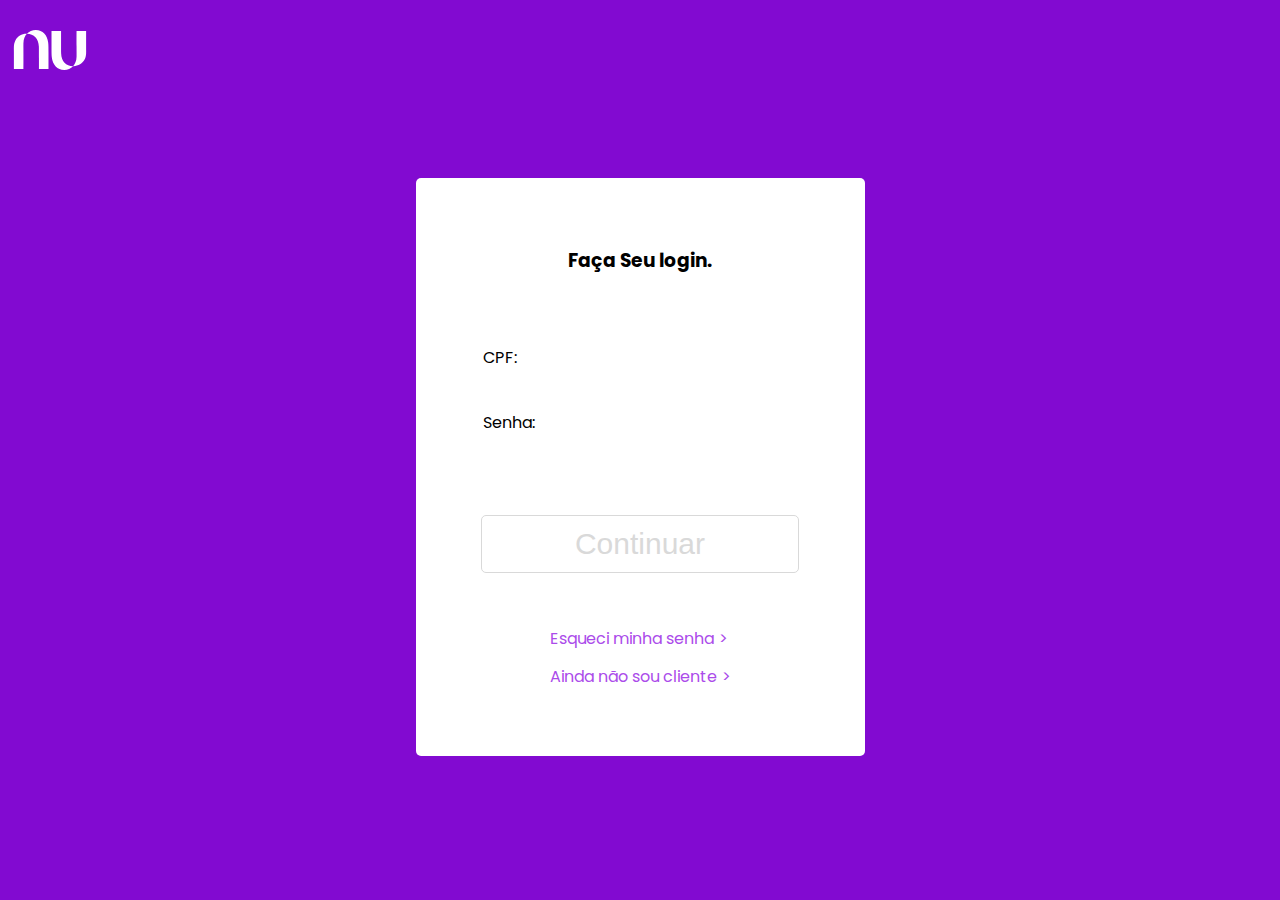
<file: Projeto PW FRONT/index.html>
<!DOCTYPE html>
<html lang="en">
<head>
    <meta charset="UTF-8">
    <meta http-equiv="X-UA-Compatible" content="IE=edge">
    <meta name="viewport" content="width=device-width, initial-scale=1.0">
    <link rel="stylesheet" href="css/loginPage.css">
    <link rel="stylesheet" href="css/style.css">
    <title>Faça Seu login</title>
</head>
<body>
    <img class="logo-site" src="img/nubank.svg" alt="">
    <div class="container">
        <section class="login-container">
           <h3>Faça Seu login.</h3>
        <form action="./php/login.php" method="post" enctype="multipart/form-data">
            <div>
                <label for="nome"> CPF:</label>
                <input class="input-nome" type="text" id="cpf" name="cpf" oninput="verifica(this)"/> 
            </div>
            <div>
                <label for="x"> Senha:</label>  
                <input class="input-senha" type="password" id="senha" name="senha"/>
            </div>
            <button class="btn-entrar" type="submit">Continuar</button>
            <div class="links-container">
                    <span>
                        <a class="element link-1" href="#">Esqueci minha senha</a>
                    </span>
                    <span>
                        <a class="element link-2" href="#">Ainda não sou cliente</a>
                    </span>
            </div>
        </form>
       </section>
    </div>
    <script src="js/validacao.js"></script>
</body>
</html>
</file>
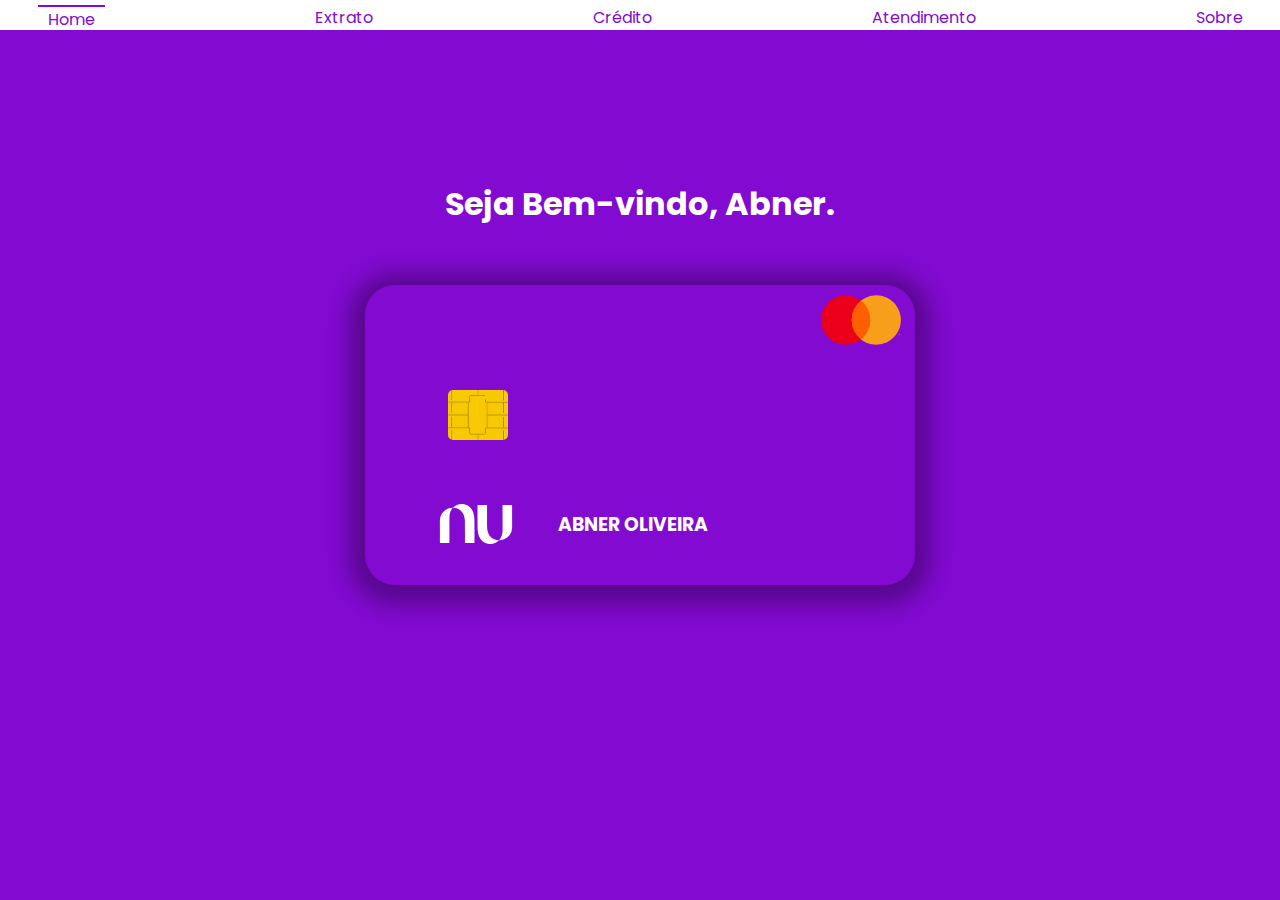
<file: Projeto PW FRONT/indexAbner.html>
<!DOCTYPE html>
<html lang="en">
<head>
    <meta charset="UTF-8">
    <meta http-equiv="X-UA-Compatible" content="IE=edge">
    <meta name="viewport" content="width=device-width, initial-scale=1.0">
    <link rel="stylesheet" href="css/style.css">
    <link rel="stylesheet" href="css/index.css">
    <title>Seja Bem-vindo, Abner</title>
</head>
<body>
    <header>
            <ul>
                <li class="active"><a href="#">Home</a></li>
                <li><a href="#">Extrato</a></li>
                <li><a href="#">Crédito</a></li>
                <li><a href="#">Atendimento</a></li>
                <li><a href="#">Sobre Nós</a></li>
            </ul>
    </header>
    <h1>Seja Bem-vindo, Abner.</h1>
    <div class="container">
        <div class="card-container color-change-5x">
            <img class="chip-img" src="img/chip.jpg" alt="Imagem do Chip" draggable="false">
            <img class="bandeira-img" src="img/bandeira1.svg" alt="Imagem da Bandeira" draggable="false">
            <img class="logo-img" src="img/nubank.svg" alt="Imagem da Logo" draggable="false">
            <h3 class="card-nome">ABNER OLIVEIRA</h2>
        </div>
    </div>
</body>
</html>
</file>
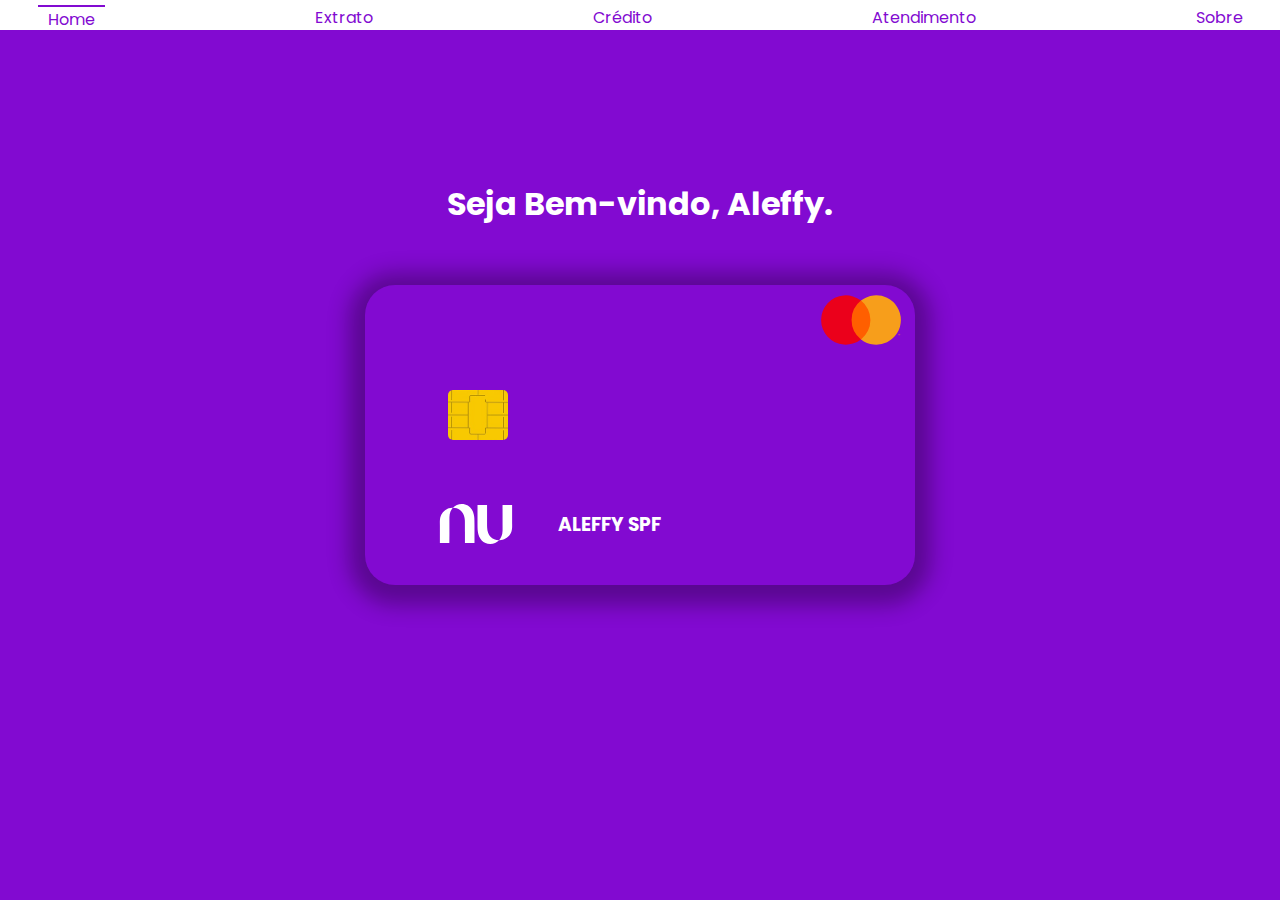
<file: Projeto PW FRONT/indexAleffy.html>
<!DOCTYPE html>
<html lang="en">
<head>
    <meta charset="UTF-8">
    <meta http-equiv="X-UA-Compatible" content="IE=edge">
    <meta name="viewport" content="width=device-width, initial-scale=1.0">
    <link rel="stylesheet" href="css/style.css">
    <link rel="stylesheet" href="css/index.css">
    <title>Seja Bem-vindo, Aleffy</title>
</head>
<body>
    <header>
            <ul>
                <li class="active"><a href="#">Home</a></li>
                <li><a href="#">Extrato</a></li>
                <li><a href="#">Crédito</a></li>
                <li><a href="#">Atendimento</a></li>
                <li><a href="#">Sobre Nós</a></li>
            </ul>
    </header>
    <h1>Seja Bem-vindo, Aleffy.</h1>
    <div class="container">
        <div class="card-container color-change-5x">
            <img class="chip-img" src="img/chip.jpg" alt="Imagem do Chip" draggable="false">
            <img class="bandeira-img" src="img/bandeira1.svg" alt="Imagem da Bandeira" draggable="false">
            <img class="logo-img" src="img/nubank.svg" alt="Imagem da Logo" draggable="false">
            <h3 class="card-nome">ALEFFY SPF</h2>
        </div>
    </div>
</body>
</html>
</file>
<file: Projeto PW FRONT/css/loginPage.css>
.logo-site {
    width: 100px;
}
.container {
    display: flex;
    justify-content: center;
    align-items: center;
    height: 80vh;
}
.login-container {
    width: 449px;
    height: 578px;
    background-color: #ffffff;
    border-radius: 5px;
    display: flex;
    flex-direction: column;
    justify-content: center;
    align-items: center;
}
h1 {
    color: #222222;
    margin-bottom: 70px;
}
form {
    margin-top: 70px;
    display: flex;
    flex-direction: column;
    align-items: center;
    width: 325px;
    height: 344px;
}
label {
    display: block;
}
input {
    width: 315px;
    border-style: none;
    height: 40px;
    outline: #ab4bea;
    transition: all 0.5s ease-in-out;
    font-size: 1rem;
}
input:hover {
    cursor: pointer;
}
input:focus {
    border-bottom: 1px solid #ab4bea;
    cursor: pointer;
}
button {
    display: block;
    height: 64px;
    width: 318px;
    font-size: 30px;
    background-color: #ffffff;
    border: 1px solid #d9d9d9;
    color: #d9d9d9;
    border-radius: 5px;
    margin-top: 40px;
}
.link-1, .link-2 {
    display: block;
    color: #ab4bea;
    text-decoration: none;
}
.link-1 {
    margin-top: 53px;
    margin-bottom: 13px;
}
.element::after {
    content: ">";
    margin-left: 5px;
    margin-top: 5px;
}
</file>
<file: Projeto PW FRONT/css/style.css>
@import url('https://fonts.googleapis.com/css2?family=Poppins:ital,wght@0,100;0,200;0,300;0,400;0,500;0,600;0,700;0,800;0,900;1,100;1,200;1,300;1,400;1,500;1,600;1,700;1,800;1,900&display=swap');
* {
    padding: 0;
    margin: 0;
    box-sizing: border-box;
    list-style: none;
}
body {
    font-family: 'Poppins', Arial, Helvetica, sans-serif;
    background-color: #820ad1;
}
</file>
<file: Projeto PW FRONT/css/index.css>
header {
    display: flex;
    width: 100%;
    justify-content: center;
    height: 30px;
    background-color: white;
    position: static;
}
ul {
    display: flex;
    margin: 0 auto;
}
li {
    color: white;
    margin: 5px 100px;
}
li:hover {
    border-top: 2px solid #820ad1;
}
.active {
    border-top: 2px solid #820ad1;
}
a {
    text-decoration: none;
    padding: 10px;
    color: #820ad1;
}
h1 {
    text-align: center;
    color: white;
    position: absolute;
    top: 20%;
    left: 50%;
    transform: translatex(-50%);
}
.container {
    display: flex;
    justify-content: center;
    align-items: center;
    height: 90vh;
}
.card-container {
    background: #820ad1;
    width: 550px;
    height: 300px;
    border-radius: 30px;
    box-shadow: 0px 4px 21px 16px rgba(0,0,0,0.31);
    position: relative;
}
.chip-img {
    width: 60px;
    position: absolute;
    top: 35%;
    left: 15%;
    border-radius: 5px;
}
.bandeira-img {
    position: absolute;
    width: 90px;
    height: 70px;
    top: 0;
    left: 82%;
    border-top-right-radius: 10px;
}
.logo-img {
    position: absolute;
    width: 100px;
    height: 100px;
    top: 63%;
    left: 11%;
    border-top-right-radius: 10px;
    color: white;
    background-repeat: no-repeat;
}
.card-nome {
    position: absolute;
    color: white;
    top: 75%;
    left: 35%;
}
.color-change-5x {
	animation: color-change-5x 8s linear infinite alternate both;
}

 @keyframes color-change-5x {
    0% {
      background: #820ad1;
    }
    25% {
      background: #3a2562;
    }
    50% {
      background: #820ad1;
    }
    75% {
      background: #3a2562;
    }
    100% {
      background: #820ad1;
    }
  }
</file>
